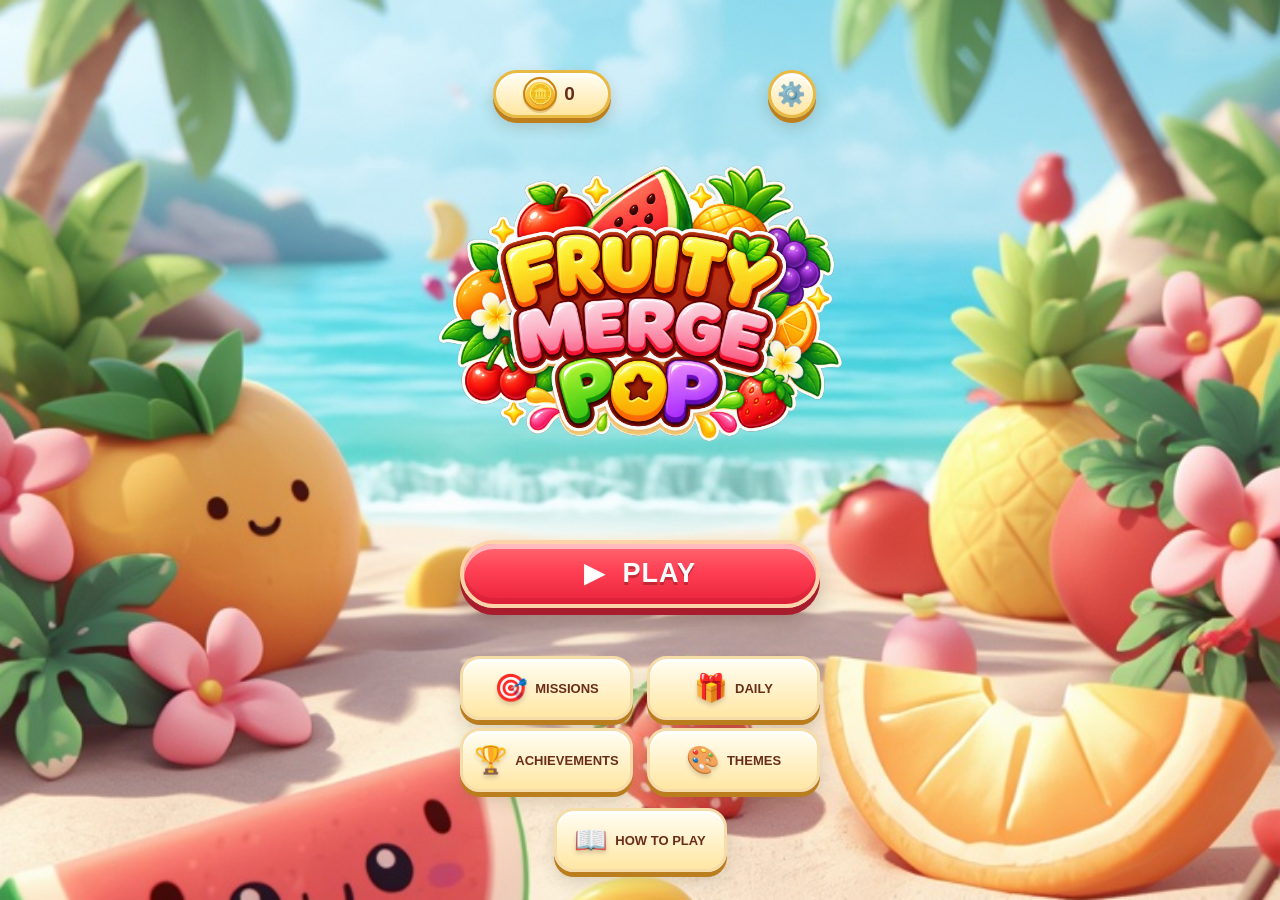
<file: index.html>
<!doctype html>
<html lang="en">

<head>
  <meta charset="UTF-8">

  <meta
    name="viewport"
    content="width=device-width, initial-scale=1, viewport-fit=cover"
  >

  <title>FRUITY MERGE POP</title>

  <!-- Main CSS -->
  <link rel="stylesheet" href="style.css">

  <link
    href="https://fonts.googleapis.com/css2?family=Comfortaa:wght@400;500;600;700&display=swap"
    rel="stylesheet"
>
</head>


<body>

  <div id="app">


    <!-- ======================================================
         BACKGROUND MUSIC
    ======================================================= -->

    <audio
      id="backgroundMusic"
      src="./assets/sounds/background.mp3"
      loop
      preload="auto"
    ></audio>


    <!-- ======================================================
         HOME SCREEN
    ======================================================= -->

    <section
      id="homeScreen"
      class="screen home-screen"
    >

      <!-- Top Bar -->
      <div class="home-topbar">

        <!-- Coins -->
        <div class="coin-display">

          <span class="coin-icon">🪙</span>

          <span id="homeCoins">0</span>

        </div>


        <!-- Settings -->
        <button
          id="settingsButton"
          class="settings-btn"
          aria-label="Settings"
        >
          ⚙️
        </button>

      </div>


      <!-- ==================================================
           GAME LOGO
      =================================================== -->

      <div class="home-brand">
    <img src="assets/images/fruity-merge-pop-logo.png"
         alt="Fruity Merge Pop"
         class="game-logo">
</div>

      <!-- ==================================================
           MAIN PLAY BUTTON
      =================================================== -->

      <button
        id="playButton"
        class="primary play-button"
      >

        <span class="play-icon">▶</span>

        PLAY

      </button>


  <!-- ==================================================
       SECONDARY BUTTONS
  =================================================== -->


  <div class="row-buttons">


    <button
      id="missionsButton"
      class="home-option"
    >

      <span>🎯</span>

      <strong>
        Missions
      </strong>

    </button>


    <button
      id="dailyButton"
      class="home-option"
    >

      <span>🎁</span>

      <strong>
        Daily
      </strong>

    </button>


  </div>

  <!-- ==================================================
     NEW MENU OPTIONS
=================================================== -->


<div class="row-buttons new-menu-row">

  <button
    id="achievementsButton"
    class="home-option"
  >

    <span>🏆</span>

    <strong>
      Achievements
    </strong>

  </button>

  <button
    id="themesButton"
    class="home-option"
  >

    <span>🎨</span>

    <strong>
      Themes
    </strong>

  </button>

  </div>

  <div class="row-buttons new-menu-row">

  <button
    id="howToPlayButton"
    class="home-option"
  >

    <span>📖</span>

    <strong>
      How to Play
    </strong>

  </button>


</div>

      <!-- ==================================================
           HIDDEN COMPATIBILITY DATA
      =================================================== -->

      <div
        class="hidden-home-data"
        aria-hidden="true"
      >

        <span id="homeHighScore">0</span>

        <span id="homeLevel">1</span>

      </div>

    </section>


    <!-- ======================================================
         GAME SCREEN
    ======================================================= -->

    <section
      id="gameScreen"
      class="screen hidden"
    >

      <!-- GAME HEADER -->

      <div class="game-header">


        <!-- Home -->
        <button
          id="homeButton"
          class="icon-btn"
          aria-label="Home"
        >
          🏠
        </button>


        <!-- Score -->
        <div class="game-stat">

          <small>
            Score
          </small>

          <b id="score">
            0
          </b>

        </div>


        <!-- Best -->
        <div class="game-stat">

          <small>
            Best
          </small>

          <b id="gameHighScore">
            0
          </b>

        </div>


        <!-- Coins -->
        <div class="game-stat">

          <small>
            Coins
          </small>

          <b>

            🪙

            <span id="coins">
              0
            </span>

          </b>

        </div>


        <!-- Pause -->
        <button
          id="pauseButton"
          class="icon-btn"
          aria-label="Pause"
        >
          ⏸
        </button>

      </div>


      <!-- NEXT FRUIT -->

      <div class="next">

        NEXT

        <span id="nextFruit">
          🍒
        </span>

      </div>


      <!-- GAME CANVAS -->

      <canvas
        id="gameCanvas"
        width="400"
        height="650"
      ></canvas>

    </section>


    <!-- ======================================================
         MISSIONS SCREEN
    ======================================================= -->

    <section
      id="missionsScreen"
      class="screen hidden"
    >

      <div class="subscreen-header">

        <button
          id="missionsBack"
          class="back-button"
        >
          ←
        </button>

        <h2>
          🎯 Missions
        </h2>

      </div>


      <div id="missionList"></div>

    </section>


    <!-- ======================================================
         DAILY SCREEN
    ======================================================= -->

    <section
      id="dailyScreen"
      class="screen hidden"
    >

      <div class="subscreen-header">

        <button
          id="dailyBack"
          class="back-button"
        >
          ←
        </button>

        <h2>
          🎁 Daily Reward
        </h2>

      </div>


      <div class="daily-card">

        <div id="dailyStreak"></div>

        <div id="dailyReward"></div>

        <button
          id="claimDaily"
          class="primary"
        >
          CLAIM
        </button>

      </div>

    </section>

    <!-- ======================================================
         ACHIEVEMENTS SCREEN
    ======================================================= -->

    <section
      id="achievementsScreen"
      class="screen hidden"
    >

      <div class="subscreen-header">

        <button
          id="achievementsBack"
          class="back-button"
        >
          ←
        </button>

        <h2>
          🏆 Achievements
        </h2>

      </div>

      <div id="achievementList"></div>

    </section>


    <!-- ======================================================
         THEMES SCREEN
    ======================================================= -->

    <section
      id="themesScreen"
      class="screen hidden"
    >

      <div class="subscreen-header">

        <button
          id="themesBack"
          class="back-button"
        >
          ←
        </button>

        <h2>
          🎨 Themes
        </h2>

      </div>

      <div id="themeList"></div>

    </section>


   <!-- ======================================================
     HOW TO PLAY SCREEN
     ====================================================== -->

<section id="howToPlayScreen" class="screen hidden">

    <div class="subscreen-header">
        <button id="howToPlayBack" class="back-button">←</button>

        <h2>HOW TO PLAY</h2>
    </div>


    <div class="how-to-play-content">

        <!-- ==================================================
             1. DROP A FRUIT
             ================================================== -->

        <div class="how-card">

            <div class="how-icon">
                🍓
            </div>

            <div>

                <strong>
                    1. DROP A FRUIT
                </strong>

                <p>
                    Tap or drag to choose where you want to drop your fruit.
                </p>

            </div>

        </div>


        <!-- ==================================================
             2. MERGE FRUITS
             ================================================== -->

        <div class="how-card">

            <div class="how-icon">
                🍊
            </div>

            <div>

                <strong>
                    2. MERGE FRUITS
                </strong>

                <p>
                    Match two identical fruits to merge them into a bigger fruit!
                </p>

            </div>

        </div>


        <!-- ==================================================
             3. KEEP MERGING
             ================================================== -->

        <div class="how-card">

            <div class="how-icon">
                🍉
            </div>

            <div>

                <strong>
                    3. KEEP MERGING
                </strong>

                <p>
                    Create bigger and bigger fruits to earn more points and coins.
                </p>

            </div>

        </div>


        <!-- ==================================================
             4. DON'T OVERFLOW
             ================================================== -->

        <div class="how-card">

            <div class="how-icon">
                ⚠️
            </div>

            <div>

                <strong>
                    4. DON'T OVERFLOW
                </strong>

                <p>
                    Be careful! Don't let the fruits pile up beyond the danger line.
                </p>

            </div>

        </div>


        <!-- ==================================================
             5. EARN COINS
             ================================================== -->

        <div class="how-card">

            <div class="how-icon">
                🪙
            </div>

            <div>

                <strong>
                    5. EARN COINS
                </strong>

                <p>
                    Use your coins to unlock cute fruit styles in the Shop.
                </p>

            </div>

        </div>


        <!-- ==================================================
             TIP
             ================================================== -->

        <div class="how-tip-box">

            <span>
                💡
            </span>

            <p>

                <strong>
                    TIP!
                </strong>

                <br>

                Plan your drops carefully and create chain merges for a higher score!

            </p>

        </div>


        <!-- ==================================================
             🍒 FRUIT MERGE SEQUENCE
             ================================================== -->

        <div class="fruit-sequence">

            <div class="fruit-sequence-title">
                🍒 FRUIT MERGE SEQUENCE
            </div>


            <div class="fruit-sequence-list">

                <span>🍒 Cherry</span>
                <span>→</span>

                <span>🍓 Strawberry</span>
                <span>→</span>

                <span>🍊 Orange</span>
                <span>→</span>

                <span>🍎 Apple</span>
                <span>→</span>

                <span>🍐 Pear</span>
                <span>→</span>

                <span>🍑 Peach</span>
                <span>→</span>

                <span>🍉 Watermelon</span>
                <span>→</span>

                <span>🍈 Melon</span>
                <span>→</span>

                <span>🍍 Pineapple</span>
                <span>→</span>

                <span>🥭 Mango</span>
                <span>→</span>

                <span>🥝 Kiwi</span>
                <span>→</span>

                <span>🍇 Grapes</span>
                <span>→</span>

                <span>🍌 Banana</span>
                <span>→</span>

                <span>🥥 Coconut</span>
                <span>→</span>

                <span>🍋 Lemon</span>
                <span>→</span>

                <span>🫐 Blueberry</span>
                <span>→</span>

                <span>🥑 Avocado</span>
                <span>→</span>

                <span>Papaya</span>
                <span>→</span>

                <span>✨ Golden Fruit</span>

            </div>

        </div>


    </div>

</section>

    <!-- ======================================================
         SETTINGS SCREEN
    ======================================================= -->

    <section
      id="settingsScreen"
      class="screen hidden"
    >

      <div class="subscreen-header">

        <button
          id="settingsBack"
          class="back-button"
        >
          ←
        </button>

        <h2>
          ⚙️ Settings
        </h2>

      </div>


      <div class="settings-card">


        <!-- Sound -->

        <div class="setting-row">

          <div>

            <strong>
              Sound
            </strong>

            <small>
              Game sounds
            </small>

          </div>


          <button
            id="settingsSoundButton"
            class="setting-toggle"
          >
            🔊
          </button>

        </div>


        <!-- Music -->

        <div class="setting-row">

          <div>

            <strong>
              Music
            </strong>

            <small>
              Background music
            </small>

          </div>


          <button
            id="settingsMusicButton"
            class="setting-toggle"
          >
            🎵
          </button>

        </div>

      </div>

    </section>


    <!-- ======================================================
         RESULTS / GAME OVER SCREEN
    ======================================================= -->

    <section
      id="resultsScreen"
      class="screen hidden"
    >


      <div class="result-icon">
        🏆
      </div>


      <h2>
        Game Over
      </h2>


      <p class="big-score">

        <span id="finalScore">
          0
        </span>

        points

      </p>


      <p
        id="newBest"
        class="new-best hidden"
      >
        NEW BEST!
      </p>


      <p>

        🪙

        <span id="earnedCoins">
          0
        </span>

        coins earned

      </p>


      <!-- Home -->

      <button
        id="resultHome"
        class="primary"
      >
        🏠 Home
      </button>


      <!-- Play Again -->

      <button
        id="resultAgain"
      >
        ▶ Play Again
      </button>


    </section>


  </div>


  <!-- ======================================================
       MAIN JAVASCRIPT
  ======================================================= -->

  <script
    type="module"
    src="js/main.js"
  ></script>
</body>

</html>
</file>
<file: style.css>
/* =========================================================
🍉 FRUIT MERGE POP
RESPONSIVE TROPICAL 3D GAME UI
========================================================= */

*,
*::before,
*::after {
    box-sizing: border-box;
}

:root {
    --cream: #fff8df;
    --cream-light: #fffdf0;
    --cream-dark: #f7d99a;

    --gold: #ffc72c;
    --gold-light: #ffe66b;
    --gold-dark: #d58b19;

    --brown: #6a2d18;
    --brown-dark: #4a2114;

    --red: #ff4053;
    --red-light: #ff6872;
    --red-dark: #c91f35;

    --green: #78b82e;
    --green-dark: #4f8524;
    --green-light: #a9d84c;

    --sky: #18c5dc;
    --sky-light: #8ee6dc;

    --shadow: rgba(75, 43, 19, 0.30);
}


/* =========================================================
RESET
========================================================= */

html,
body {
    margin: 0;
    padding: 0;

    width: 100%;
    height: 100%;

    overflow: hidden !important;
}


/* =========================================================
BODY
========================================================= */

body {
    min-height: 100vh;
    height: 100vh;

    display: flex;
    align-items: center;
    justify-content: center;

    font-family:
        "Trebuchet MS",
        "Arial Rounded MT Bold",
        Arial,
        sans-serif;

    color: var(--brown-dark);

    background: #74cfd0;

    overflow: hidden !important;
}


/* =========================================================
APP
========================================================= */

#app {
    position: relative;
    z-index: 2;

    /*
        Original portrait ratio.

        The game stays 9:16 but automatically
        becomes smaller when the screen is shorter.
    */
    width: min(
        100vw,
        480px,
        calc(100vh * 0.5625)
    );

    height: min(
        100vh,
        calc(100vw * 1.7777778)
    );

    aspect-ratio: 9 / 16;

    max-width: 100vw;
    max-height: 100vh;

    overflow: hidden;

    padding: 0;

    display: flex;

    flex-shrink: 0;
}


/* =========================================================
SCREEN
========================================================= */

.screen {
    width: 100%;
    height: 100%;

    min-width: 0;
    min-height: 0;

    position: relative;

    text-align: center;

    overflow: hidden !important;
}


.hidden {
    display: none !important;
}


/* =========================================================
SHARED GAME FRAME
========================================================= */

.home-screen,
#gameScreen,
#missionsScreen,
#dailyScreen,
#settingsScreen,
#resultsScreen {
    position: relative;

    width: 100%;
    height: 100%;

    min-width: 0;
    min-height: 0;

    overflow: hidden !important;

    border-radius: 0;

    box-shadow: none;

    border: none;
}


/* =========================================================
🏝️ HOME SCREEN
========================================================= */

.home-screen {
    height: 100%;

    padding: 55px 18px 20px;

    display: flex;
    flex-direction: column;
    align-items: center;

    isolation: isolate;

    background-image:
        url("assets/images/tropical-home-bg.jpg");

    background-size: cover;
    background-position: center center;
    background-repeat: no-repeat;
}


/* =========================================================
NO GLASS OVERLAY
========================================================= */

.home-screen::after {
    display: none !important;
}


/* =========================================================
HOME CONTENT
========================================================= */

.home-screen > * {
    position: relative;
    z-index: 3;
}


/* =========================================================
HOME TOP BAR
========================================================= */

.home-topbar {
    position: absolute;

    top: 15px;
    left: 14px;
    right: 14px;

    display: flex;

    justify-content: space-between;

    align-items: center;

    z-index: 10;
}


/* =========================================================
COIN DISPLAY
========================================================= */

.coin-display {
    min-width: 118px;
    height: 48px;

    padding: 4px 12px 4px 7px;

    display: flex;

    align-items: center;
    justify-content: center;

    gap: 7px;

    border-radius: 30px;

    border: 3px solid #e8b943;

    background:
        linear-gradient(
            180deg,
            #fffef5 0%,
            #ffe6a0 100%
        );

    color: var(--brown);

    font-size: 19px;

    font-weight: 900;

    box-shadow:
        0 5px 0 #bd7f1c,
        0 8px 16px rgba(70,47,19,.20),
        inset 0 3px 0 #fff;
}


.coin-icon {
    width: 34px;
    height: 34px;

    display: grid;

    place-items: center;

    border-radius: 50%;

    background:
        radial-gradient(
            circle at 35% 30%,
            #fff3a3 0 8%,
            transparent 9%
        ),
        linear-gradient(
            145deg,
            #ffd95a,
            #efa41a
        );

    border: 2px solid #c88413;

    font-size: 20px;

    box-shadow:
        inset 0 3px 0 rgba(255,255,255,.75),
        0 2px 0 rgba(151,92,12,.25);
}


/* =========================================================
SETTINGS BUTTON
========================================================= */

.settings-btn {
    width: 48px;
    height: 48px;

    display: grid;

    place-items: center;

    padding: 0;

    border-radius: 50%;

    border: 3px solid #e8b943;

    background:
        linear-gradient(
            180deg,
            #fffef5,
            #ffe5a1
        );

    color: var(--brown);

    font-size: 23px;

    box-shadow:
        0 5px 0 #bd7f1c,
        0 8px 16px rgba(70,47,19,.20),
        inset 0 3px 0 #fff;
}


/* =========================================================
HOME BRAND
========================================================= */

.home-brand {
    width: 100%;

    margin: 62px 0 0;

    text-align: center;
}


/* =========================================================
FRUIT LOGO HOLDER
========================================================= */

.fruit-logo {
    width: 240px;
    height: 125px;

    margin: 0 auto -12px;

    display: flex;

    justify-content: center;
    align-items: center;

    position: relative;

    background: transparent;

    box-shadow: none;

    font-size: 0;
}


/* =========================================================
   🍓 3D GAME LOGO
========================================================= */

.home-brand h1,
h1 {
    margin: 0 auto;

    width: fit-content;
    max-width: 100%;

    font-size: 0;

    line-height: .82;

    font-weight: 900;

    letter-spacing: -4px;

    text-transform: uppercase;

    /* Adds a subtle overall depth */
    transform: perspective(500px) rotateX(2deg);
}


/* =========================================================
   🍍 FRUITY
========================================================= */

.home-brand h1::before {
    content: "FRUITY";

    display: block;

    font-size: clamp(48px, 11vw, 68px);

    color: #ffd52f;

    -webkit-text-stroke: 4px #6f2b12;

    /* Strong layered 3D depth */
    text-shadow:
        0 2px 0 #ffef75,
        0 5px 0 #f5a51c,
        0 8px 0 #d87513,
        0 11px 0 #8b3513,
        0 14px 0 #64220f,
        0 17px 16px rgba(62,31,13,.42);
}


/* =========================================================
   🍓 MERGE POP
========================================================= */

.home-brand h1::after {
    content: "MERGE POP";

    display: block;

    margin-top: 9px;

    font-size: clamp(42px, 10vw, 60px);

    color: #ff888b;

    -webkit-text-stroke: 4px #6d1d17;

    /* Strong layered 3D depth */
    text-shadow:
        0 2px 0 #ffb7b8,
        0 5px 0 #f45d63,
        0 8px 0 #d63b38,
        0 11px 0 #8e251d,
        0 14px 0 #641914,
        0 17px 16px rgba(62,31,13,.42);
}


/* =========================================================
   ✨ SUBTITLE
========================================================= */

.subtitle {
    margin: 10px 0 0;

    color: #4f2210;

    font-size: 14px;

    font-weight: 900;

    letter-spacing: 1px;

    text-shadow:
        0 2px 0 rgba(255,255,255,.85);
}

/* =========================================================
PLAY BUTTON
========================================================= */

.play-button {
    position: relative;

    width: 88%;

    max-width: 360px;

    min-height: 68px;

    margin: 88px auto 0;

    border-radius: 40px;

    border: 4px solid #ffd3aa;

    background:
        linear-gradient(
            180deg,
            #ff6972 0%,
            #ff4054 45%,
            #e8223b 100%
        );

    color: white;

    font-size: 27px;

    font-weight: 900;

    letter-spacing: 1px;

    box-shadow:
        0 7px 0 #a81d2d,
        0 13px 25px rgba(78,36,20,.30),
        inset 0 5px 0 rgba(255,255,255,.55),
        inset 0 -6px 0 rgba(158,17,32,.20);

    text-shadow:
        0 3px 0 rgba(132,22,28,.45);
}


.play-button:hover {
    transform: translateY(-2px);

    filter: brightness(1.04);
}


.play-button:active {
    transform: translateY(5px);

    box-shadow:
        0 2px 0 #a81d2d,
        0 6px 12px rgba(78,36,20,.25),
        inset 0 3px 0 rgba(255,255,255,.35);
}


.play-icon {
    margin-right: 9px;

    font-size: 26px;

    text-shadow: none;
}


/* =========================================================
HOME OPTIONS
========================================================= */

.row-buttons {
    width: 88%;
    max-width: 360px;

    display: grid;

    grid-template-columns: 1fr 1fr;

    gap: 14px;

    margin-top: auto;
}


.home-option {
    min-height: 64px;

    padding: 7px 9px;

    display: flex;

    align-items: center;

    justify-content: center;

    gap: 7px;

    border-radius: 20px;

    border: 3px solid #f5dca8;

    background:
        linear-gradient(
            180deg,
            #fffef4 0%,
            #ffe6a3 100%
        );

    color: var(--brown);

    font-size: 13px;

    font-weight: 900;

    text-transform: uppercase;

    box-shadow:
        0 5px 0 #bb7e1e,
        0 10px 17px rgba(72,48,21,.18),
        inset 0 3px 0 #fff;
}

/* =========================================================
   CENTER LAST HOME BUTTON
========================================================= */

.row-buttons .home-option:last-child:nth-child(odd) {
    grid-column: 1 / -1;
    justify-self: center;
    width: calc(50% - 7px);
}

.home-option:hover {
    transform: translateY(-2px);
}


.home-option:active {
    transform: translateY(4px);

    box-shadow:
        0 2px 0 #bb7e1e,
        inset 0 2px 0 #fff;
}


.home-option span {
    font-size: 27px;

    filter:
        drop-shadow(0 3px 2px rgba(67,39,17,.20));
}


/* =========================================================
GENERAL BUTTONS
========================================================= */

button {
    border: 0;

    cursor: pointer;

    font-family: inherit;

    font-weight: 800;

    transition:
        transform .15s ease,
        filter .15s ease,
        box-shadow .15s ease;
}


button:disabled {
    cursor: default;

    opacity: .62;
}


.primary {
    color: white;
}


/* =========================================================
🎮 GAME SCREEN — THEME WORLD
========================================================= */

#gameScreen {
    width: 100%;
    height: 100%;

    min-width: 0;
    min-height: 0;

    padding:
        clamp(3px, 1vh, 8px)
        clamp(3px, 1vw, 7px)
        clamp(5px, 1vh, 10px);

    display: flex;

    flex-direction: column;

    overflow: hidden !important;

    /* THEME BACKGROUND */
    background-image:
        var(--current-game-background);

    background-size: cover;
    background-position: center center;
    background-repeat: no-repeat;

    border-radius: 0;

    box-shadow: none;

    box-sizing: border-box;

    transition:
        background-image .4s ease;
}

/* =========================================================
GAME HEADER
========================================================= */

.game-header {
    width: 100%;

    flex: 0 0 auto;

    display: grid;

    grid-template-columns:
        clamp(34px, 8vw, 45px)
        minmax(0, 1fr)
        minmax(0, 1fr)
        minmax(0, 1.2fr)
        clamp(34px, 8vw, 45px);

    gap: clamp(2px, .8vw, 5px);

    align-items: center;

    padding:
        clamp(2px, .6vh, 5px)
        clamp(2px, .8vw, 5px)
        clamp(4px, 1vh, 8px);

    box-sizing: border-box;
}


/* =========================================================
GAME STAT
========================================================= */

.game-stat {
    min-width: 0;

    min-height: 0;

    height: clamp(42px, 6.5vh, 53px);

    padding: clamp(3px, .8vh, 6px);

    display: flex;

    flex-direction: column;

    justify-content: center;

    align-items: center;

    overflow: hidden;

    border-radius: clamp(12px, 3vw, 17px);

    border: 3px solid #f3d69d;

    background:
        linear-gradient(
            180deg,
            #fffef4 0%,
            #ffe7a6 100%
        );

    box-shadow:
        0 5px 0 #b97b1c,
        0 8px 15px rgba(67,47,21,.16),
        inset 0 3px 0 #fff;

    font-size: clamp(9px, 2.2vw, 12px);
}


.game-header small {
    color: #744129;

    font-size: clamp(7px, 1.8vw, 10px);

    font-weight: 900;

    line-height: 1;
}


.game-header b {
    color: #df3744;

    font-size: clamp(11px, 3vw, 16px);

    font-weight: 900;

    line-height: 1.1;
}


/* =========================================================
GAME ICON BUTTONS
========================================================= */

.icon-btn {
    width: clamp(34px, 8vw, 44px);

    height: clamp(34px, 8vw, 44px);

    padding: 0;

    display: grid;

    place-items: center;

    align-self: center;

    border-radius: 50%;

    border: 3px solid #f4dba5;

    background:
        linear-gradient(
            180deg,
            #fffef4,
            #ffe5a2
        );

    color: var(--brown);

    font-size: clamp(15px, 4vw, 20px);

    box-shadow:
        0 5px 0 #b97b1c,
        0 8px 15px rgba(72,48,21,.17),
        inset 0 3px 0 #fff;
}


.game-header .icon-btn:first-child {
    color: #ed3f50;
}


#pauseButton {
    background:
        linear-gradient(
            180deg,
            #ff6d74,
            #e62c41
        );

    border-color: #ffc5aa;

    color: white;

    box-shadow:
        0 5px 0 #a82231,
        0 8px 15px rgba(72,48,21,.17),
        inset 0 3px 0 rgba(255,255,255,.45);
}


/* =========================================================
NEXT FRUIT
========================================================= */

.next {
    flex: 0 0 auto;

    width: clamp(125px, 40vw, 180px);

    min-height: 0;

    height: clamp(39px, 6vh, 50px);

    margin:
        1px
        auto
        clamp(4px, 1vh, 8px);

    padding: 3px 8px;

    display: flex;

    align-items: center;

    justify-content: center;

    gap: clamp(5px, 2vw, 10px);

    box-sizing: border-box;

    border-radius: clamp(15px, 4vw, 20px);

    border: 3px solid #efd29a;

    background:
        linear-gradient(
            180deg,
            #fffef5,
            #ffe7a6
        );

    color: var(--brown);

    font-size: 0;

    font-weight: 900;

    box-shadow:
        0 5px 0 #b77a1c,
        0 9px 17px rgba(72,48,21,.16),
        inset 0 3px 0 #fff;
}


.next::before {
    content: "NEXT";

    font-size: clamp(10px, 3vw, 15px);
}


.next span {
    font-size: clamp(20px, 6vw, 29px);

    margin-left: 2px;

    line-height: 1;
}


/* =========================================================
   GAME CANVAS
========================================================= */

#gameScreen canvas {
    display: block;

    width: 92%;
    margin: 0 auto;

    background: #FFF7E9;
}

/* =========================================================
   GAME ACTIONS
========================================================= */

.game-actions {
    flex: 0 0 auto;

    width: 94%;

    max-width: 100%;

    display: grid;

    grid-template-columns:
        repeat(3, minmax(0, 1fr));

    gap: clamp(4px, 1.5vw, 8px);

    margin:
        clamp(5px, 1vh, 10px)
        auto
        0;

    box-sizing: border-box;
}

.game-actions button {
    min-width: 0;

    min-height: 0;

    height: clamp(43px, 7vh, 58px);

    padding: 4px;

    position: relative;

    overflow: hidden;

    border-radius: clamp(14px, 4vw, 20px);

    border: 3px solid #efd39c;

    background:
        linear-gradient(
            180deg,
            #fffef4,
            #ffe5a4
        );

    color: var(--brown);

    font-size: clamp(9px, 2.5vw, 13px);

    white-space: nowrap;

    box-shadow:
        0 5px 0 #b77b1d,
        0 9px 15px rgba(72,48,21,.15),
        inset 0 3px 0 #fff;
}

.game-actions button:hover {
    transform: translateY(-2px);
}

.game-actions button:active {
    transform: translateY(4px);

    box-shadow:
        0 2px 0 #b77b1d,
        inset 0 2px 0 #fff;
}


/* =========================================================
   SUBSCREENS
========================================================= */

#missionsScreen,
#dailyScreen,
#settingsScreen,
#resultsScreen {
    min-height: 0;

    height: 100%;

    padding: 20px 15px;

    background:
        linear-gradient(
            180deg,
            #49c7c5 0%,
            #91dcc0 40%,
            #d4e5a4 68%,
            #76a447 100%
        );

    border-radius: 0;

    box-shadow: none;
}


/* =========================================================
   SUBSCREEN DECORATION
========================================================= */

#missionsScreen::before,
#dailyScreen::before,
#settingsScreen::before,
#resultsScreen::before {
    content: "🌿";

    position: absolute;

    top: -25px;

    right: -20px;

    font-size: 115px;

    opacity: .60;

    pointer-events: none;

    filter:
        drop-shadow(
            0 7px 5px
            rgba(36,73,25,.20)
        );
}


/* =========================================================
   SUBSCREEN HEADER
========================================================= */

.subscreen-header {
    min-height: 55px;

    position: relative;

    display: flex;

    justify-content: center;

    align-items: center;

    margin-bottom: 15px;
}

.subscreen-header h2,
h2 {
    margin: 0;

    color: #ffd33a;

    font-size: 28px;

    font-weight: 900;

    text-transform: uppercase;

    -webkit-text-stroke: 3px #703019;

    text-shadow:
        0 4px 0 #e28a19,
        0 6px 0 #703019,
        0 9px 13px rgba(74,38,18,.28);
}

/* =========================================================
BACK BUTTON
========================================================= */

.back-button {
    position: absolute;

    left: 0;

    width: 45px;
    height: 45px;

    padding: 0;

    border-radius: 50%;

    border: 3px solid #efd29a;

    background:
        linear-gradient(
            180deg,
            #fffef4,
            #ffe5a4
        );

    color: var(--brown);

    font-size: 21px;

    box-shadow:
        0 5px 0 #b77a1c,
        0 8px 15px rgba(72,48,21,.15),
        inset 0 3px 0 #fff;
}


/* =========================================================
MISSIONS
========================================================= */

#missionList {
    display: flex;

    flex-direction: column;

    gap: 10px;
}


.mission {
    position: relative;

    padding: 13px;

    border-radius: 20px;

    border: 3px solid #efd29a;

    background:
        linear-gradient(
            180deg,
            #fffef4,
            #ffe7a7
        );

    text-align: left;

    box-shadow:
        0 5px 0 #b77b1c,
        0 9px 16px rgba(72,48,21,.13),
        inset 0 3px 0 #fff;
}


.mission-top {
    display: flex;

    justify-content: space-between;

    align-items: center;

    gap: 10px;

    color: var(--brown);

    font-weight: 900;
}


.bar {
    height: 11px;

    margin: 9px 0 6px;

    overflow: hidden;

    background: #ead49e;

    border: 2px solid #d1b46d;

    border-radius: 20px;
}


.bar > i {
    display: block;

    height: 100%;

    background:
        linear-gradient(
            90deg,
            #ff5868,
            #ffb62d,
            #83bd35
        );

    border-radius: inherit;

    box-shadow:
        inset 0 2px 0 rgba(255,255,255,.35);
}


.mission small {
    color: #7b5032;

    font-weight: 800;
}


.mission button {
    float: right;

    margin-top: -22px;

    padding: 6px 12px;

    border-radius: 13px;

    border: 2px solid #ffc0a0;

    background:
        linear-gradient(
            180deg,
            #ff6570,
            #e62c41
        );

    color: white;

    box-shadow:
        0 3px 0 #a82532;
}


/* =========================================================
DAILY
========================================================= */

.daily-card {
    position: relative;

    max-width: 360px;

    margin: 12px auto;

    padding: 24px 18px;

    border-radius: 26px;

    border: 4px solid #efd19a;

    background:
        linear-gradient(
            180deg,
            #fffef4,
            #ffe5a4
        );

    box-shadow:
        0 7px 0 #b77a1c,
        0 14px 24px rgba(72,48,21,.15),
        inset 0 3px 0 #fff;
}


.streak {
    color: #d63b43;

    font-size: 21px;

    font-weight: 900;
}


.reward {
    margin: 20px 0;

    font-size: 50px;

    font-weight: 900;

    color: #c9851d;

    filter:
        drop-shadow(0 4px 2px rgba(104,65,19,.16));
}


.daily-card .primary {
    min-width: 180px;

    min-height: 52px;

    padding: 11px 20px;

    border-radius: 28px;

    border: 3px solid #ffc0a0;

    background:
        linear-gradient(
            180deg,
            #ff6570,
            #e62b40
        );

    color: white;

    box-shadow:
        0 5px 0 #a82431,
        0 9px 16px rgba(72,48,21,.18),
        inset 0 3px 0 rgba(255,255,255,.45);

    font-size: 17px;
}


/* =========================================================
SETTINGS
========================================================= */

.settings-card {
    position: relative;

    padding: 6px 16px;

    border-radius: 24px;

    border: 4px solid #efd19a;

    background:
        linear-gradient(
            180deg,
            #fffef4,
            #ffe5a4
        );

    box-shadow:
        0 7px 0 #b77a1c,
        0 13px 22px rgba(72,48,21,.15),
        inset 0 3px 0 #fff;
}


.setting-row {
    min-height: 72px;

    display: flex;

    align-items: center;

    justify-content: space-between;

    border-bottom: 2px solid #efd5a3;
}


.setting-row:last-child {
    border-bottom: 0;
}


.setting-row div {
    display: flex;

    flex-direction: column;

    text-align: left;
}


.setting-row strong {
    color: var(--brown);

    font-size: 16px;
}


.setting-row small {
    margin-top: 3px;

    color: #986947;
}


.setting-toggle {
    width: 53px;

    height: 42px;

    padding: 0;

    border-radius: 23px;

    border: 3px solid #e5c17d;

    background:
        linear-gradient(
            180deg,
            #fffef1,
            #ffd879
        );

    box-shadow:
        0 4px 0 rgba(157,98,25,.22),
        inset 0 2px 0 #fff;

    font-size: 21px;
}


/* =========================================================
RESULTS
========================================================= */

#resultsScreen {
    display: flex;

    flex-direction: column;

    align-items: center;

    justify-content: center;
}


.result-icon {
    font-size: 70px;

    filter:
        drop-shadow(0 8px 7px rgba(70,40,18,.20));

    animation: pop .5s ease;
}


#resultsScreen h2 {
    margin-top: 8px;
}


.big-score {
    margin: 9px 0;

    font-size: 38px;

    font-weight: 900;

    color: #df3d43;

    text-shadow:
        0 3px 0 rgba(255,255,255,.65);
}


.new-best {
    color: #f38d1e;

    font-weight: 900;

    animation: pop .5s ease;
}


#resultsScreen > button {
    display: block;

    width: min(270px, 90%);

    min-height: 53px;

    margin: 8px auto;

    padding: 11px 17px;

    border-radius: 27px;

    border: 3px solid #efd29a;

    background:
        linear-gradient(
            180deg,
            #fffef3,
            #ffe7ab
        );

    color: var(--brown);

    box-shadow:
        0 5px 0 #b77b1c,
        0 8px 15px rgba(72,48,21,.14),
        inset 0 3px 0 #fff;
}


#resultsScreen > .primary {
    background:
        linear-gradient(
            180deg,
            #ff6570,
            #e62b40
        );

    border-color: #ffc0a0;

    color: white;

    box-shadow:
        0 5px 0 #a82431,
        0 9px 16px rgba(72,48,21,.18),
        inset 0 3px 0 rgba(255,255,255,.45);
}


/* =========================================================
ANIMATION
========================================================= */

@keyframes pop {
    0% {
        transform: scale(.7);
        opacity: 0;
    }

    70% {
        transform: scale(1.08);
    }

    100% {
        transform: scale(1);
        opacity: 1;
    }
}


/* =========================================================
🖥️ DESKTOP / LARGE SCREEN
========================================================= */

@media (min-width: 600px) {

    body {
        background: #74cfd0;
    }

    #app {
        width: min(
            480px,
            calc(100vh * 0.5625)
        );

        height: min(
            100vh,
            calc(100vw * 1.7777778)
        );

        aspect-ratio: 9 / 16;

        max-width: 100vw;
        max-height: 100vh;
    }

    .home-screen {
        padding-top: 55px;
    }

    .home-brand {
        margin-top: 62px;
    }

    .home-brand h1::before {
        font-size: 68px;
    }

    .home-brand h1::after {
        font-size: 60px;
    }

    .play-button {
        width: 88%;
        max-width: 360px;
    }

    .row-buttons {
        width: 88%;
        max-width: 360px;
    }

    .home-tip {
        width: 88%;
        max-width: 360px;
    }

    #gameScreen {
        width: 100%;
        height: 100%;
    }

    .game-header {
        grid-template-columns:
            45px
            minmax(0, 1fr)
            minmax(0, 1fr)
            minmax(0, 1.2fr)
            45px;
    }

    .game-stat {
        height: 53px;
    }

    .icon-btn {
        width: 44px;
        height: 44px;
    }

    .next {
        width: 180px;
        height: 50px;
    }

    .game-actions button {
        height: 58px;
    }
}


/* =========================================================
📱 MOBILE
========================================================= */

@media (max-width: 599px) {

    html,
    body {
        width: 100%;
        height: 100%;

        overflow: hidden !important;
    }

    body {
        align-items: center;
        justify-content: center;
    }

    #app {
        width: 100vw;
        height: 100vh;

        max-width: 100vw;
        max-height: 100vh;

        aspect-ratio: auto;

        overflow: hidden;
    }

    .screen {
        width: 100%;
        height: 100%;

        min-height: 0;

        overflow: hidden !important;
    }


    /* =====================================================
       HOME MOBILE
    ===================================================== */

    .home-screen {
        height: 100%;

        min-height: 0;

        padding:
            54px
            10px
            16px;

        background-size: cover;

        background-position: center center;

        background-repeat: no-repeat;
    }


    .home-topbar {
        top: 11px;

        left: 11px;

        right: 11px;
    }


    .coin-display {
        min-width: 98px;

        height: 42px;

        font-size: 16px;
    }


    .coin-icon {
        width: 29px;

        height: 29px;

        font-size: 17px;
    }


    .settings-btn {
        width: 43px;

        height: 43px;

        font-size: 20px;
    }


    .home-brand {
        margin-top: 48px;

        margin-bottom: 0;
    }


    .home-brand h1::before {
        font-size: 47px;

        -webkit-text-stroke-width: 3px;
    }


    .home-brand h1::after {
        font-size: 40px;

        -webkit-text-stroke-width: 3px;
    }


    .subtitle {
        font-size: 11px;

        letter-spacing: 1px;

        margin-top: 14px;
    }


    .play-button {
        width: 90%;

        min-height: 62px;

        margin-top: 65px;

        font-size: 23px;
    }


    .play-icon {
        font-size: 23px;
    }


    .row-buttons {
        width: 90%;

        gap: 8px;

        margin-top: auto;
    }


    .home-option {
        min-height: 60px;

        font-size: 11px;

        border-radius: 18px;
    }


    .home-option span {
        font-size: 24px;
    }


    .home-tip {
        width: 90%;

        min-height: 53px;

        margin-top: 12px;

        font-size: 10px;
    }


    /* =====================================================
       GAME MOBILE
    ===================================================== */

    #gameScreen {
        height: 100%;

        min-height: 0;

        padding:
            clamp(2px, .7vh, 5px)
            3px
            clamp(4px, .8vh, 7px);

        overflow: hidden !important;
    }


    .game-header {
        grid-template-columns:
            clamp(34px, 9vw, 39px)
            minmax(0, 1fr)
            minmax(0, 1fr)
            minmax(0, 1.15fr)
            clamp(34px, 9vw, 39px);

        gap: 3px;

        padding:
            2px
            3px
            clamp(3px, .7vh, 7px);
    }


    .game-stat {
        height: clamp(39px, 6vh, 48px);

        padding: 3px;

        border-radius: 14px;
    }


    .game-header small {
        font-size: 8px;
    }


    .game-header b {
        font-size: 13px;
    }


    .icon-btn {
        width: clamp(34px, 9vw, 38px);

        height: clamp(34px, 9vw, 38px);

        font-size: 16px;
    }


    .next {
        width: clamp(125px, 42vw, 150px);

        height: clamp(36px, 5.5vh, 45px);

        margin-bottom: clamp(3px, .8vh, 7px);
    }


    .next::before {
        font-size: 12px;
    }


    .next span {
        font-size: 24px;
    }


    #gameScreen canvas {
        width: 100%;

        height: auto;

        max-width: 100%;

        min-height: 0;

        flex: 1 1 auto;

        object-fit: contain;

        border-width: 4px;

        border-radius: 19px;
    }


    .game-actions {
        width: 94%;

        gap: 6px;

        margin-top: clamp(4px, .8vh, 8px);
    }


    .game-actions button {
        height: clamp(42px, 6.5vh, 50px);

        min-height: 0;

        border-radius: 17px;

        font-size: 11px;
    }


    /* =====================================================
       SUBSCREENS MOBILE
    ===================================================== */

    #missionsScreen,
    #dailyScreen,
    #settingsScreen,
    #resultsScreen {
        height: 100%;

        min-height: 0;

        padding:
            17px
            11px;

        border-radius: 0;

        box-shadow: none;
    }


    .subscreen-header h2,
    h2 {
        font-size: 24px;
    }
}


/* =========================================================
📱 SHORT DEVICES
========================================================= */

@media (max-height: 800px) {

    #gameScreen {
        padding-top: 2px;
        padding-bottom: 4px;
    }

    .game-header {
        padding-top: 2px;
        padding-bottom: 4px;
    }

    .game-stat {
        height: 42px;
    }

    .icon-btn {
        width: 36px;
        height: 36px;
    }

    .next {
        height: 38px;

        margin-bottom: 4px;
    }

    .next span {
        font-size: 21px;
    }

    .game-actions {
        margin-top: 5px;
    }

    .game-actions button {
        height: 45px;
    }
}


/* =========================================================
📱 VERY SHORT DEVICES
========================================================= */

@media (max-height: 700px) {

    #gameScreen {
        padding-top: 1px;
        padding-bottom: 3px;
    }

    .game-header {
        padding-top: 1px;
        padding-bottom: 2px;
    }

    .game-stat {
        height: 38px;
    }

    .icon-btn {
        width: 33px;
        height: 33px;

        font-size: 14px;
    }

    .next {
        height: 34px;

        margin-bottom: 3px;
    }

    .next::before {
        font-size: 9px;
    }

    .next span {
        font-size: 19px;
    }

    .game-actions {
        margin-top: 3px;

        gap: 4px;
    }

    .game-actions button {
        height: 40px;

        font-size: 9px;
    }
}


/* =========================================================
📱 VERY SMALL PHONES
========================================================= */

@media (max-width: 350px) {

    .home-brand h1::before {
        font-size: 40px;
    }

    .home-brand h1::after {
        font-size: 34px;
    }

    .subtitle {
        letter-spacing: .5px;
    }

    .play-button {
        width: 93%;

        min-height: 56px;

        font-size: 21px;

        margin-top: 40px;
    }

    .row-buttons {
        width: 93%;

        gap: 6px;
    }

    .home-option {
        font-size: 9px;
    }

    .home-option span {
        font-size: 21px;
    }

    .game-header {
        grid-template-columns:
            34px
            minmax(0, 1fr)
            minmax(0, 1fr)
            minmax(0, 1.1fr)
            34px;
    }

    .icon-btn {
        width: 34px;

        height: 34px;
    }

    .game-header b {
        font-size: 11px;
    }
}


/* =========================================================
📱 ULTRA SHORT / LANDSCAPE-LIKE VIEW
========================================================= */

@media (max-height: 600px) {

    #app {
        height: 100vh;

        width: calc(100vh * 0.5625);

        max-width: 100vw;
    }

    #gameScreen {
        padding:
            1px
            2px
            2px;
    }

    .game-header {
        gap: 2px;

        padding:
            1px
            2px
            2px;
    }

    .game-stat {
        height: 34px;

        border-width: 2px;
    }

    .game-header small {
        font-size: 7px;
    }

    .game-header b {
        font-size: 10px;
    }

    .icon-btn {
        width: 30px;
        height: 30px;

        border-width: 2px;

        font-size: 12px;
    }

    .next {
        height: 30px;

        border-width: 2px;

        margin-bottom: 2px;
    }

    .next::before {
        font-size: 8px;
    }

    .next span {
        font-size: 17px;
    }

    #gameScreen canvas {
        border-width: 3px;

        border-radius: 14px;
    }

    .game-actions {
        margin-top: 2px;

        gap: 3px;
    }

    .game-actions button {
        height: 35px;

        border-width: 2px;

        border-radius: 12px;

        font-size: 8px;
    }
}


/* =========================================================
HIDDEN HOME DATA
========================================================= */

.hidden-home-data {
    display: none !important;
}


/* =========================================================
🚫 FINAL SCROLLBAR SAFETY
========================================================= */

html,
body,
#app,
.screen,
.home-screen,
#gameScreen,
#missionsScreen,
#dailyScreen,
#settingsScreen,
#resultsScreen {
    overflow: hidden !important;

    max-width: 100%;
    max-height: 100%;
}


/* =========================================================
🚫 GAME WIDTH SAFETY
========================================================= */

#gameScreen,
#gameScreen *,
#gameScreen canvas {
    max-width: 100%;
}


/* =========================================================
🎮 GAME FLEX SAFETY
========================================================= */

#gameScreen .game-header,
#gameScreen .next,
#gameScreen canvas,
#gameScreen .game-actions {
    flex-shrink: 1;
}

/* ======================================================
   COMPACT HOME MENU
====================================================== */

.home-screen .new-menu-row {
    margin-top: 8px !important;
    margin-bottom: 8px !important;
}
/* =========================================================
✨ FRUITY MERGE POP — VISUAL POLISH OVERRIDES
========================================================= */
html,
body {
    background:
        linear-gradient(180deg, rgba(255,248,223,.10), rgba(54,102,71,.18)),
        url("assets/images/tropical-home-bg.jpg") center / cover no-repeat;
}

#app { width: min(100vw, 540px, calc(100vh * 0.5625)); }

.home-brand h1,
.home-brand h1::before,
.home-brand h1::after {
    letter-spacing: 1.6px !important;
    word-spacing: 3px;
}
.home-brand h1 {
    font-family: "Luckiest Guy", cursive;
}
.home-brand h1::before,
.home-brand h1::after {
    text-shadow: 0 3px 0 rgba(255,255,255,.22), 0 6px 0 currentColor, 0 10px 0 rgba(91,35,16,.70), 0 14px 18px rgba(62,31,13,.24);
}

#gameScreen {
    background:
        linear-gradient(180deg, rgba(255,248,223,.18), rgba(64,105,64,.28)),
        url("assets/images/tropical-home-bg.jpg") center / cover no-repeat;
}
.game-header { padding: 3px 5px 5px; gap: 4px; }
.game-stat { height: clamp(40px, 6vh, 50px); }
.next { height: clamp(36px, 5vh, 44px); margin-top: 0; margin-bottom: 4px; }
#gameScreen canvas { border-width: 3px; border-radius: 18px; box-shadow: 0 5px 0 #a46c20, 0 10px 20px rgba(55,69,34,.18), inset 0 3px 0 rgba(255,255,255,.85); }

@media (min-width: 600px) { #gameScreen { padding: 6px 8px 8px; } }
@media (max-width: 599px) {
    .home-brand h1::before,
    .home-brand h1::after { letter-spacing: .9px !important; word-spacing: 2px; }
    #gameScreen { padding: 3px 4px 5px; }
    .game-header { gap: 3px; padding: 2px 2px 4px; }
    .next { height: 37px; margin-bottom: 3px; }
}
@media (max-width: 360px) {
    .home-brand h1::before { font-size: 43px; }
    .home-brand h1::after { font-size: 37px; }
    .home-brand h1::before,
    .home-brand h1::after { letter-spacing: .55px !important; word-spacing: 1px; }
}

/* =========================================================
   SMALL PHONES
========================================================= */

@media (max-width: 350px) {

    #shopScreen {
        padding-left: 7px;
        padding-right: 7px;
    }

    #shopList {
        width: 96%;
    }

    .shop-item,
    .shop-card,
    .shop-product,
    .shop-entry {
        gap: 7px;

        padding: 7px;
    }

    .shop-item > span:first-child,
    .shop-card > span:first-child,
    .shop-product > span:first-child,
    .shop-entry > span:first-child {
        width: 45px;
        height: 45px;

        flex-basis: 45px;

        font-size: 26px;
    }

    .shop-item button,
    .shop-card button,
    .shop-product button,
    .shop-entry button {
        min-width: 56px;

        font-size: 8px;
    }
}

/* =========================================================
🍓 HOW TO PLAY
========================================================= */

#howToPlayScreen {
    display: flex;
    flex-direction: column;
    min-height: 0;
    overflow: hidden !important;
}

.how-to-play-content {
    width: 100%;
    max-width: 390px;

    margin: 0 auto;

    display: flex;
    flex-direction: column;

    gap: 9px;

    overflow-y: auto;
    overflow-x: hidden;

    padding: 0 2px 12px;

    scrollbar-width: none;
}

.how-to-play-content::-webkit-scrollbar {
    display: none;
}


/* =========================================================
HOW TO PLAY CARD
========================================================= */

.how-card {
    width: 100%;

    min-height: 70px;

    padding: 9px 11px;

    display: flex;
    align-items: center;

    gap: 11px;

    text-align: left;

    border-radius: 19px;

    border: 3px solid #efd29a;

    background:
        linear-gradient(
            180deg,
            #fffef4 0%,
            #ffe7a7 100%
        );

    box-shadow:
        0 5px 0 #b77b1c,
        0 8px 14px rgba(72,48,21,.13),
        inset 0 3px 0 #fff;
}


/* =========================================================
HOW ICON
========================================================= */

.how-icon {
    flex: 0 0 48px;

    width: 48px;
    height: 48px;

    display: grid;
    place-items: center;

    border-radius: 50%;

    background:
        linear-gradient(
            145deg,
            #fff8d9,
            #ffd86c
        );

    border: 3px solid #e5b84d;

    font-size: 27px;

    box-shadow:
        inset 0 3px 0 rgba(255,255,255,.85),
        0 3px 0 rgba(157,98,25,.25);
}


/* =========================================================
HOW TEXT
========================================================= */

.how-card strong {
    display: block;

    margin-bottom: 3px;

    color: #6a2d18;

    font-size: 13px;

    font-weight: 900;
}

.how-card p {
    margin: 0;

    color: #805638;

    font-size: 10px;

    line-height: 1.25;

    font-weight: 700;
}


/* =========================================================
TIP
========================================================= */

.how-tip-box {
    width: 100%;

    margin-top: 2px;

    padding: 10px 13px;

    display: flex;

    align-items: center;

    justify-content: center;

    gap: 9px;

    border-radius: 20px;

    background:
        linear-gradient(
            180deg,
            #a9d84c,
            #78b82e
        );

    color: #173b12;

    box-shadow:
        0 5px 0 #4f7b20,
        0 9px 15px rgba(58,77,25,.20),
        inset 0 3px 0 rgba(255,255,255,.40);

    font-size: 10px;

    font-weight: 800;

    text-align: left;
}

.how-tip-box span {
    flex: 0 0 auto;

    font-size: 28px;
}

.how-tip-box p {
    margin: 0;

    line-height: 1.3;
}


/* =========================================================
📱 MOBILE
========================================================= */

@media (max-width: 599px) {

    #howToPlayScreen {
        padding:
            14px
            10px;
    }

    #howToPlayScreen .subscreen-header {
        min-height: 51px;

        margin-bottom: 9px;
    }

    #howToPlayScreen .subscreen-header h2 {
        font-size: 22px;
    }

    #howToPlayScreen .back-button {
        width: 42px;
        height: 42px;

        font-size: 19px;
    }

    .how-to-play-content {
        gap: 8px;

        padding-bottom: 8px;
    }

    .how-card {
        min-height: 65px;

        padding: 8px 9px;

        gap: 9px;

        border-radius: 17px;
    }

    .how-icon {
        width: 43px;
        height: 43px;

        flex-basis: 43px;

        font-size: 24px;
    }

    .how-card strong {
        font-size: 11px;
    }

    .how-card p {
        font-size: 9px;
    }

    .how-tip-box {
        padding: 9px 10px;

        font-size: 9px;

        border-radius: 17px;
    }

    .how-tip-box span {
        font-size: 24px;
    }
}


/* =========================================================
📱 VERY SMALL PHONES
========================================================= */

@media (max-width: 350px) {

    .how-card {
        min-height: 60px;

        padding: 7px;
    }

    .how-icon {
        width: 39px;
        height: 39px;

        flex-basis: 39px;

        font-size: 21px;
    }

    .how-card strong {
        font-size: 10px;
    }

    .how-card p {
        font-size: 8px;
    }

    .how-tip-box {
        font-size: 8px;
    }
}

/* =========================================================
🍉 FRUITY MERGE POP — 3D GAME SCREEN FRAME
========================================================= */

#gameScreen {
    position: relative;

    border-radius: 28px;

    border: 5px solid #f6d58d;

    background:
        linear-gradient(
            180deg,
            #71d5cf 0%,
            #9bdfbd 42%,
            #d5e7a6 72%,
            #82ad55 100%
        );

    box-shadow:
        0 10px 0 #8b5b25,
        0 16px 30px rgba(45, 42, 20, .30),
        inset 0 4px 0 rgba(255,255,255,.75),
        inset 0 -5px 0 rgba(78,72,30,.15);

    overflow: hidden !important;
}

/* shiny upper edge */
#gameScreen::before {
    content: "";

    position: absolute;

    top: 0;
    left: 8%;
    right: 8%;

    height: 7px;

    border-radius: 0 0 20px 20px;

    background: rgba(255,255,255,.45);

    pointer-events: none;

    z-index: 50;
}

/* subtle inner frame */
#gameScreen::after {
    content: "";

    position: absolute;

    inset: 7px;

    border-radius: 22px;

    border: 2px solid rgba(255,255,255,.20);

    pointer-events: none;

    z-index: 49;
}

#gameScreen canvas {
    border-radius: 22px;

    border: 5px solid #e8bd65;

    background:
        linear-gradient(
            180deg,
            #fffdf0,
            #fff1c7
        );

    box-shadow:
        0 7px 0 #9b671f,
        0 12px 20px rgba(63,48,22,.25),
        inset 0 4px 0 rgba(255,255,255,.9),
        inset 0 -4px 0 rgba(181,130,42,.12);
}

/* =========================================================
🌴 FULL TROPICAL HOME BACKGROUND — NO OUTER PANEL
========================================================= */

body {
    background:
        url("assets/images/tropical-home-bg.jpg")
        center center / cover no-repeat !important;
}

#app {
    background: transparent !important;
    border: none !important;
    box-shadow: none !important;
}

.home-screen {
    background:
        url("assets/images/tropical-home-bg.jpg")
        center center / cover no-repeat !important;

    border: none !important;
    border-radius: 0 !important;
    box-shadow: none !important;
}

.home-screen::before,
.home-screen::after {
    display: none !important;
    content: none !important;
}

/* =========================================================
🌴 HOME SCREEN — REMOVE OUTER GLASS / CARD COMPLETELY
========================================================= */

/* Make the page itself use the tropical background */
html,
body {
    width: 100%;
    height: 100%;
    margin: 0;
    padding: 0;

    background:
        url("assets/images/tropical-home-bg.jpg")
        center center / cover no-repeat !important;
}

/* Remove ANY frame around the game app */
#app {
    background: transparent !important;
    border: 0 !important;
    border-radius: 0 !important;
    box-shadow: none !important;
}

/* HOME SCREEN = ONLY THE BACKGROUND */
#homeScreen {
    position: relative !important;

    width: 100% !important;
    height: 100% !important;

    background:
        url("assets/images/tropical-home-bg.jpg")
        center center / cover no-repeat !important;

    border: 0 !important;
    border-radius: 0 !important;
    box-shadow: none !important;

    outline: none !important;
}

/* Kill pseudo-elements that may be creating the panel */
#homeScreen::before,
#homeScreen::after {
    content: none !important;
    display: none !important;

    background: none !important;
    border: none !important;
    box-shadow: none !important;
}

/* Make sure children stay visible */
#homeScreen > * {
    position: relative;
    z-index: 10;
}

/* =========================================================
🌴 FRUITY MERGE POP — TRUE FULL-SCREEN HOME
========================================================= */

#homeScreen {
    position: fixed !important;
    inset: 0 !important;

    width: 100vw !important;
    height: 100vh !important;

    max-width: none !important;
    max-height: none !important;

    margin: 0 !important;
    padding: 55px 18px 20px !important;

    border: none !important;
    border-radius: 0 !important;
    box-shadow: none !important;

    background:
        url("assets/images/tropical-home-bg.jpg")
        center center / cover no-repeat !important;

    overflow: hidden !important;
}

/* absolutely NO panel/overlay */
#homeScreen::before,
#homeScreen::after {
    content: none !important;
    display: none !important;
}

/* Keep everything on top of the background */
#homeScreen > * {
    position: relative;
    z-index: 10;
}

/* Keep the top bar above everything */
#homeScreen .home-topbar {
    z-index: 100;
}

/* =========================================================
🎯 FRUITY MERGE POP — MISSIONS
Same Tropical Style as SHOP
========================================================= */

#missionsScreen {
    position: relative;

    width: 100%;
    height: 100%;

    padding: 18px 14px 20px;

    overflow: hidden !important;

    background:
        linear-gradient(
            180deg,
            rgba(255,248,223,.10),
            rgba(54,102,71,.18)
        ),
        url("assets/images/tropical-home-bg.jpg")
        center / cover no-repeat !important;
}

/* Tropical decoration */

#missionsScreen::before {
    content: "🍍  🎯  🍓";

    position: absolute;

    top: 48px;
    left: 50%;

    transform: translateX(-50%);

    width: 100%;

    text-align: center;

    font-size: 27px;

    letter-spacing: 5px;

    opacity: .90;

    pointer-events: none;

    filter:
        drop-shadow(0 4px 3px rgba(60,35,15,.22));
}

/* Header */

#missionsScreen .subscreen-header {
    position: relative;

    z-index: 5;

    min-height: 55px;

    margin-bottom: 18px;
}

/* Title */

#missionsScreen .subscreen-header h2 {
    color: #ffd33a;

    font-size: 29px;

    font-weight: 900;

    text-transform: uppercase;

    -webkit-text-stroke: 3px #703019;

    text-shadow:
        0 4px 0 #e28a19,
        0 6px 0 #703019,
        0 9px 13px rgba(74,38,18,.28);
}

/* Back button */

#missionsScreen .back-button {
    z-index: 10;

    left: 0;

    width: 45px;
    height: 45px;

    border-radius: 50%;

    border: 3px solid #efd29a;

    background:
        linear-gradient(
            180deg,
            #fffef4,
            #ffe5a4
        );

    color: var(--brown);

    font-size: 21px;

    box-shadow:
        0 5px 0 #b77a1c,
        0 8px 15px rgba(72,48,21,.15),
        inset 0 3px 0 #fff;
}

/* Mission list */

#missionsScreen #missionList {
    position: relative;

    z-index: 4;

    width: 100%;

    max-width: 380px;

    margin: 0 auto;

    padding: 3px 2px 15px;

    display: flex;

    flex-direction: column;

    gap: 12px;

    overflow-y: auto;

    scrollbar-width: none;
}

#missionsScreen #missionList::-webkit-scrollbar {
    display: none;
}

/* Mission cards */

#missionsScreen .mission {
    position: relative;

    width: 100%;

    min-height: 82px;

    padding: 12px 13px;

    border-radius: 23px;

    border: 3px solid #efd29a;

    background:
        linear-gradient(
            180deg,
            #fffef5 0%,
            #ffe5a4 100%
        );

    text-align: left;

    box-shadow:
        0 5px 0 #b77b1c,
        0 9px 17px rgba(72,48,21,.17),
        inset 0 3px 0 #fff;
}

/* Mission title */

#missionsScreen .mission-top {
    color: #743217;

    font-size: 14px;

    font-weight: 900;
}

/* Progress bar */

#missionsScreen .bar {
    height: 11px;

    margin: 9px 0 6px;

    overflow: hidden;

    background: #ead49e;

    border: 2px solid #d1b46d;

    border-radius: 20px;
}

#missionsScreen .bar > i {
    display: block;

    height: 100%;

    background:
        linear-gradient(
            90deg,
            #ff5868,
            #ffb62d,
            #83bd35
        );

    border-radius: inherit;

    box-shadow:
        inset 0 2px 0 rgba(255,255,255,.35);
}

/* Mission description */

#missionsScreen .mission small {
    color: #986947;

    font-size: 10px;

    font-weight: 800;
}

/* Claim button */

#missionsScreen .mission button {
    float: right;

    margin-top: -22px;

    padding: 6px 12px;

    border-radius: 13px;

    border: 2px solid #ffc0a0;

    background:
        linear-gradient(
            180deg,
            #ff6872,
            #e62c41
        );

    color: white;

    font-size: 10px;

    font-weight: 900;

    box-shadow:
        0 3px 0 #a82532;
}

/* =========================================================
🎁 FRUITY MERGE POP — DAILY REWARD
========================================================= */

#dailyScreen {
    position: relative;

    width: 100%;
    height: 100%;

    padding: 18px 14px 20px;

    overflow: hidden !important;

    background:
        linear-gradient(
            180deg,
            rgba(255,248,223,.10),
            rgba(54,102,71,.18)
        ),
        url("assets/images/tropical-home-bg.jpg")
        center / cover no-repeat !important;
}

/* Tropical decoration */

#dailyScreen::before {
    content: "🎁  🍓  🍊";

    position: absolute;

    top: 48px;
    left: 50%;

    transform: translateX(-50%);

    width: 100%;

    text-align: center;

    font-size: 27px;

    letter-spacing: 5px;

    opacity: .90;

    pointer-events: none;

    filter:
        drop-shadow(0 4px 3px rgba(60,35,15,.22));
}

/* Header */

#dailyScreen .subscreen-header {
    position: relative;

    z-index: 5;

    min-height: 55px;

    margin-bottom: 18px;
}

/* Title */

#dailyScreen .subscreen-header h2 {
    color: #ffd33a;

    font-size: 29px;

    font-weight: 900;

    text-transform: uppercase;

    -webkit-text-stroke: 3px #703019;

    text-shadow:
        0 4px 0 #e28a19,
        0 6px 0 #703019,
        0 9px 13px rgba(74,38,18,.28);
}

/* Back button */

#dailyScreen .back-button {
    z-index: 10;

    left: 0;

    width: 45px;
    height: 45px;

    border-radius: 50%;

    border: 3px solid #efd29a;

    background:
        linear-gradient(
            180deg,
            #fffef4,
            #ffe5a4
        );

    color: var(--brown);

    font-size: 21px;

    box-shadow:
        0 5px 0 #b77a1c,
        0 8px 15px rgba(72,48,21,.15),
        inset 0 3px 0 #fff;
}

/* Daily card */

#dailyScreen .daily-card {
    position: relative;

    z-index: 4;

    width: 100%;

    max-width: 380px;

    margin: 20px auto;

    padding: 25px 18px;

    border-radius: 26px;

    border: 4px solid #efd19a;

    background:
        linear-gradient(
            180deg,
            #fffef4,
            #ffe5a4
        );

    box-shadow:
        0 7px 0 #b77a1c,
        0 14px 24px rgba(72,48,21,.15),
        inset 0 3px 0 #fff;

    text-align: center;
}

/* Streak */

#dailyScreen .streak {
    color: #d63b43;

    font-size: 21px;

    font-weight: 900;
}

/* Reward */

#dailyScreen .reward {
    margin: 20px 0;

    font-size: 50px;

    font-weight: 900;

    color: #c9851d;

    filter:
        drop-shadow(0 4px 2px rgba(104,65,19,.16));
}

/* Claim button */

#dailyScreen .daily-card .primary {
    min-width: 180px;

    min-height: 52px;

    padding: 11px 20px;

    border-radius: 28px;

    border: 3px solid #ffc0a0;

    background:
        linear-gradient(
            180deg,
            #ff6570,
            #e62b40
        );

    color: white;

    box-shadow:
        0 5px 0 #a82431,
        0 9px 16px rgba(72,48,21,.18),
        inset 0 3px 0 rgba(255,255,255,.45);

    font-size: 17px;
}

@media (max-width: 599px) {

    #missionsScreen,
    #dailyScreen {
        padding:
            15px
            10px
            16px;
    }

    #missionsScreen .subscreen-header,
    #dailyScreen .subscreen-header {
        min-height: 52px;
        margin-bottom: 13px;
    }

    #missionsScreen .subscreen-header h2,
    #dailyScreen .subscreen-header h2 {
        font-size: 24px;
        -webkit-text-stroke-width: 2.5px;
    }

    #missionsScreen .back-button,
    #dailyScreen .back-button {
        width: 42px;
        height: 42px;
        font-size: 19px;
    }

    #missionsScreen::before,
    #dailyScreen::before {
        top: 43px;
        font-size: 22px;
        letter-spacing: 3px;
    }

    #missionsScreen #missionList {
        width: 94%;
        gap: 10px;
    }

    #missionsScreen .mission {
        min-height: 74px;
        padding: 9px 10px;
        border-radius: 19px;
    }

    #missionsScreen .mission-top {
        font-size: 12px;
    }

    #missionsScreen .mission small {
        font-size: 9px;
    }

    #dailyScreen .daily-card {
        width: 94%;
        margin-top: 15px;
        padding: 22px 14px;
    }

    #dailyScreen .reward {
        font-size: 44px;
    }
}

/* =========================================================
🍓 REMOVE FRUIT DECORATION FROM OTHER SUBSCREENS
========================================================= */

#missionsScreen::before,
#dailyScreen::before,
#settingsScreen::before,
#resultsScreen::before {
    content: none !important;
    display: none !important;
}

/* Keep fruits ONLY on SHOP */
#shopScreen::before {
    content: "🍍  🍓  🍊";

    position: absolute;
    top: 48px;
    left: 50%;

    transform: translateX(-50%);

    width: 100%;

    text-align: center;

    font-size: 27px;

    letter-spacing: 5px;

    opacity: .90;

    pointer-events: none;

    filter:
        drop-shadow(0 4px 3px rgba(60, 35, 15, .22));

    z-index: 1;
}

/* =========================================================
🍉 FRUITY MERGE POP — GAME OVER / RESULTS REDESIGN
========================================================= */

#resultsScreen {
    position: relative;

    width: 100%;
    height: 100%;

    display: flex;
    flex-direction: column;
    align-items: center;
    justify-content: center;

    padding: 20px 15px;

    overflow: hidden !important;

    background:
        linear-gradient(
            180deg,
            rgba(255,248,223,.10),
            rgba(54,102,71,.18)
        ),
        url("assets/images/tropical-home-bg.jpg")
        center / cover no-repeat;

    border-radius: 0;

    box-shadow: none;
}

/* REMOVE RANDOM FRUIT DECORATION */
#resultsScreen::before {
    content: none !important;
    display: none !important;
}

/* =========================================================
GAME OVER CARD
========================================================= */

#resultsScreen > * {
    position: relative;
    z-index: 2;
}

#resultsScreen .result-card {
    width: min(370px, 92%);

    padding: 25px 20px 22px;

    display: flex;
    flex-direction: column;
    align-items: center;

    border-radius: 28px;

    border: 4px solid #efd19a;

    background:
        linear-gradient(
            180deg,
            #fffef5 0%,
            #ffe5a4 100%
        );

    box-shadow:
        0 8px 0 #b77a1c,
        0 14px 25px rgba(72,48,21,.20),
        inset 0 4px 0 #fff;

    text-align: center;
}

/* =========================================================
RESULT ICON
========================================================= */

#resultsScreen .result-icon {
    width: 82px;
    height: 82px;

    display: grid;
    place-items: center;

    margin-bottom: 5px;

    border-radius: 50%;

    background:
        linear-gradient(
            145deg,
            #fff8d9,
            #ffd86c
        );

    border: 4px solid #e5b84d;

    font-size: 48px;

    filter: none;

    box-shadow:
        inset 0 4px 0 rgba(255,255,255,.85),
        0 5px 0 rgba(157,98,25,.25),
        0 8px 14px rgba(72,48,21,.14);

    animation: pop .5s ease;
}

/* =========================================================
GAME OVER TITLE
========================================================= */

#resultsScreen h2 {
    margin: 5px 0 8px;

    color: #ffd33a;

    font-size: clamp(27px, 7vw, 34px);

    font-weight: 900;

    text-transform: uppercase;

    -webkit-text-stroke: 3px #703019;

    text-shadow:
        0 4px 0 #e28a19,
        0 6px 0 #703019,
        0 9px 13px rgba(74,38,18,.25);
}

/* =========================================================
SCORE LABEL / SCORE
========================================================= */

#resultsScreen .big-score {
    width: 100%;

    margin: 5px 0 10px;

    padding: 10px;

    border-radius: 18px;

    background: rgba(255,255,255,.42);

    border: 2px solid #efd19a;

    color: #df3d43;

    font-size: 34px;

    font-weight: 900;

    text-shadow:
        0 3px 0 rgba(255,255,255,.65);
}

/* =========================================================
NEW BEST
========================================================= */

#resultsScreen .new-best {
    margin: 0 0 8px;

    color: #f38d1e;

    font-size: 15px;

    font-weight: 900;

    animation: pop .5s ease;
}

/* =========================================================
RESULT BUTTONS
========================================================= */

#resultsScreen > button {
    width: min(270px, 88%);

    min-height: 52px;

    margin: 7px auto;

    padding: 10px 17px;

    border-radius: 27px;

    border: 3px solid #efd29a;

    background:
        linear-gradient(
            180deg,
            #fffef3,
            #ffe7ab
        );

    color: var(--brown);

    font-size: 15px;

    font-weight: 900;

    box-shadow:
        0 5px 0 #b77b1c,
        0 8px 15px rgba(72,48,21,.14),
        inset 0 3px 0 #fff;
}

/* PLAY AGAIN */

#resultsScreen > .primary {
    background:
        linear-gradient(
            180deg,
            #ff6570,
            #e62b40
        );

    border-color: #ffc0a0;

    color: white;

    box-shadow:
        0 5px 0 #a82431,
        0 9px 16px rgba(72,48,21,.18),
        inset 0 3px 0 rgba(255,255,255,.45);
}

/* HOVER */

#resultsScreen > button:hover {
    transform: translateY(-2px);

    filter: brightness(1.04);
}

/* ACTIVE */

#resultsScreen > button:active {
    transform: translateY(4px);

    box-shadow:
        0 2px 0 #b77b1c,
        inset 0 2px 0 #fff;
}

/* =========================================================
📱 MOBILE GAME OVER
========================================================= */

@media (max-width: 599px) {

    #resultsScreen {
        padding: 15px 10px;
    }

    #resultsScreen .result-card {
        width: 92%;

        padding: 20px 15px 18px;

        border-radius: 24px;
    }

    #resultsScreen .result-icon {
        width: 70px;
        height: 70px;

        font-size: 40px;

        border-width: 3px;
    }

    #resultsScreen h2 {
        font-size: 25px;

        -webkit-text-stroke-width: 2.5px;
    }

    #resultsScreen .big-score {
        font-size: 29px;

        padding: 8px;
    }

    #resultsScreen > button {
        width: 90%;

        min-height: 48px;

        font-size: 13px;
    }
}

/* =========================================================
⚙️ FRUITY MERGE POP — SETTINGS SCREEN
MATCH ACHIEVEMENTS BACKGROUND
========================================================= */

#settingsScreen {
    position: relative;

    width: 100%;
    height: 100%;

    padding: 18px 14px 20px;

    overflow: hidden !important;

    background:
        linear-gradient(
            180deg,
            rgba(255,248,223,.10),
            rgba(54,102,71,.18)
        ),
        url("assets/images/tropical-home-bg.jpg")
        center / cover no-repeat;
}


/* =========================================================
REMOVE ANY SOLID / RANDOM OVERLAY
========================================================= */

#settingsScreen::before {
    content: none !important;
    display: none !important;
}


/* =========================================================
SETTINGS CONTENT ABOVE BACKGROUND
========================================================= */

#settingsScreen > * {
    position: relative;
    z-index: 2;
}

/* =========================================================
🏆 FRUITY MERGE POP — ACHIEVEMENTS DESIGN
========================================================= */

#achievementsScreen {
    position: relative;

    width: 100%;
    height: 100%;

    padding: 18px 14px 20px;

    overflow: hidden !important;

    background:
        linear-gradient(
            180deg,
            rgba(255,248,223,.10),
            rgba(54,102,71,.18)
        ),
        url("assets/images/tropical-home-bg.jpg")
        center / cover no-repeat;
}

/* REMOVE RANDOM FRUITS BEHIND TITLE */

#achievementsScreen::before {
    content: none !important;
    display: none !important;
}

/* =========================================================
HEADER
========================================================= */

#achievementsScreen .subscreen-header {
    position: relative;

    z-index: 5;

    min-height: 55px;

    margin-bottom: 10px;

    display: flex;

    align-items: center;

    justify-content: center;
}

#achievementsScreen .subscreen-header h2 {
    margin: 0;

    color: #ffd33a;

    font-size: 28px;

    font-weight: 900;

    text-transform: uppercase;

    -webkit-text-stroke: 3px #703019;

    text-shadow:
        0 4px 0 #e28a19,
        0 6px 0 #703019,
        0 9px 13px rgba(74,38,18,.28);
}

/* =========================================================
ACHIEVEMENT LIST
========================================================= */

#achievementList {
    position: relative;

    z-index: 4;

    width: 100%;

    max-width: 390px;

    height: calc(100% - 70px);

    margin: 0 auto;

    padding: 3px 2px 15px;

    display: flex;

    flex-direction: column;

    gap: 11px;

    overflow-y: auto;

    overflow-x: hidden;

    scrollbar-width: none;
}

#achievementList::-webkit-scrollbar {
    display: none;
}

/* =========================================================
ACHIEVEMENT CARD
========================================================= */

.achievement,
.achievement-card,
.achievement-item {
    position: relative;

    width: 100%;

    min-height: 82px;

    padding: 10px 12px;

    display: flex;

    align-items: center;

    gap: 12px;

    border-radius: 22px;

    border: 3px solid #efd29a;

    background:
        linear-gradient(
            180deg,
            #fffef5 0%,
            #ffe5a4 100%
        );

    color: var(--brown);

    text-align: left;

    box-shadow:
        0 5px 0 #b77b1c,
        0 9px 17px rgba(72,48,21,.17),
        inset 0 3px 0 #fff;

    transition:
        transform .15s ease,
        filter .15s ease;
}

/* =========================================================
ACHIEVEMENT ICON
========================================================= */

.achievement > span:first-child,
.achievement-card > span:first-child,
.achievement-item > span:first-child {
    width: 58px;

    height: 58px;

    flex: 0 0 58px;

    display: grid;

    place-items: center;

    border-radius: 18px;

    background:
        radial-gradient(
            circle at 35% 25%,
            rgba(255,255,255,.90),
            transparent 28%
        ),
        linear-gradient(
            145deg,
            #fff5bd,
            #f4c85b
        );

    border: 3px solid #e3b54d;

    font-size: 34px;

    box-shadow:
        inset 0 3px 0 rgba(255,255,255,.85),
        0 4px 0 rgba(169,106,22,.25),
        0 6px 10px rgba(72,48,21,.14);
}

/* =========================================================
ACHIEVEMENT CONTENT
========================================================= */

.achievement > div,
.achievement-card > div,
.achievement-item > div {
    flex: 1;

    min-width: 0;

    display: flex;

    flex-direction: column;

    gap: 3px;
}

.achievement strong,
.achievement-card strong,
.achievement-item strong {
    color: #743217;

    font-size: 14px;

    font-weight: 900;

    text-transform: uppercase;
}

.achievement small,
.achievement-card small,
.achievement-item small {
    color: #986947;

    font-size: 10px;

    font-weight: 800;

    line-height: 1.2;
}

/* =========================================================
PROGRESS
========================================================= */

.achievement .progress,
.achievement-card .progress,
.achievement-item .progress {
    width: 100%;

    height: 9px;

    margin-top: 4px;

    overflow: hidden;

    border-radius: 20px;

    background: #ead49e;

    border: 2px solid #d1b46d;
}

.achievement .progress > i,
.achievement-card .progress > i,
.achievement-item .progress > i {
    display: block;

    height: 100%;

    border-radius: inherit;

    background:
        linear-gradient(
            90deg,
            #ff5868,
            #ffb62d,
            #83bd35
        );

    box-shadow:
        inset 0 2px 0 rgba(255,255,255,.35);
}

/* =========================================================
LOCKED ACHIEVEMENTS
========================================================= */

.achievement.locked,
.achievement-card.locked,
.achievement-item.locked {
    filter: grayscale(.35);

    opacity: .72;
}

.achievement.locked > span:first-child,
.achievement-card.locked > span:first-child,
.achievement-item.locked > span:first-child {
    background:
        linear-gradient(
            145deg,
            #eeeeee,
            #cfcfcf
        );

    border-color: #b9b9b9;

    filter: grayscale(1);

    font-size: 28px;
}

/* =========================================================
COMPLETED ACHIEVEMENT
========================================================= */

.achievement.completed,
.achievement-card.completed,
.achievement-item.completed {
    border-color: #dcb13f;

    background:
        linear-gradient(
            180deg,
            #fffef2,
            #ffe08a
        );
}

.achievement.completed::after,
.achievement-card.completed::after,
.achievement-item.completed::after {
    content: "✓";

    position: absolute;

    top: 7px;

    right: 8px;

    width: 23px;

    height: 23px;

    display: grid;

    place-items: center;

    border-radius: 50%;

    background: #78b82e;

    border: 2px solid #e5f2b9;

    color: white;

    font-size: 13px;

    font-weight: 900;

    box-shadow:
        0 3px 0 #4f7b20;
}

/* =========================================================
HOVER
========================================================= */

.achievement:hover,
.achievement-card:hover,
.achievement-item:hover {
    transform: translateY(-2px);

    filter: brightness(1.03);
}

/* =========================================================
MOBILE
========================================================= */

@media (max-width: 599px) {

    #achievementsScreen {
        padding:
            15px
            10px
            16px;
    }

    #achievementsScreen .subscreen-header {
        min-height: 51px;

        margin-bottom: 9px;
    }

    #achievementsScreen .subscreen-header h2 {
        font-size: 23px;

        -webkit-text-stroke-width: 2.5px;
    }

    #achievementList {
        width: 94%;

        gap: 9px;

        height: calc(100% - 65px);
    }

    .achievement,
    .achievement-card,
    .achievement-item {
        min-height: 74px;

        padding: 8px 9px;

        gap: 9px;

        border-radius: 19px;
    }

    .achievement > span:first-child,
    .achievement-card > span:first-child,
    .achievement-item > span:first-child {
        width: 50px;

        height: 50px;

        flex-basis: 50px;

        border-radius: 15px;

        font-size: 29px;
    }

    .achievement strong,
    .achievement-card strong,
    .achievement-item strong {
        font-size: 11px;
    }

    .achievement small,
    .achievement-card small,
    .achievement-item small {
        font-size: 9px;
    }
}

/* =========================================================
SMALL PHONES
========================================================= */

@media (max-width: 350px) {

    #achievementList {
        width: 96%;
    }

    .achievement,
    .achievement-card,
    .achievement-item {
        gap: 7px;

        padding: 7px;
    }

    .achievement > span:first-child,
    .achievement-card > span:first-child,
    .achievement-item > span:first-child {
        width: 45px;

        height: 45px;

        flex-basis: 45px;

        font-size: 25px;
    }

    .achievement strong,
    .achievement-card strong,
    .achievement-item strong {
        font-size: 10px;
    }

    .achievement small,
    .achievement-card small,
    .achievement-item small {
        font-size: 8px;
    }
}

/* =========================================================
🎨 FRUITY MERGE POP — THEMES DESIGN
========================================================= */

#themesScreen {
    position: relative;

    width: 100%;
    height: 100%;

    padding: 18px 14px 20px;

    overflow: hidden !important;

    background:
        linear-gradient(
            180deg,
            rgba(255,248,223,.10),
            rgba(54,102,71,.18)
        ),
        url("assets/images/tropical-home-bg.jpg")
        center / cover no-repeat;
}

/* REMOVE RANDOM FRUITS BEHIND TITLE */
#themesScreen::before {
    content: none !important;
    display: none !important;
}


/* =========================================================
HEADER
========================================================= */

#themesScreen .subscreen-header {
    position: relative;

    z-index: 5;

    min-height: 55px;

    margin-bottom: 10px;

    display: flex;

    align-items: center;

    justify-content: center;
}

#themesScreen .subscreen-header h2 {
    margin: 0;

    color: #ffd33a;

    font-size: 28px;

    font-weight: 900;

    text-transform: uppercase;

    -webkit-text-stroke: 3px #703019;

    text-shadow:
        0 4px 0 #e28a19,
        0 6px 0 #703019,
        0 9px 13px rgba(74,38,18,.28);
}


/* =========================================================
🎨 FRUITY MERGE POP — THEMES
========================================================= */

#themeList {
    position: relative;

    z-index: 4;

    width: 100%;
    max-width: 390px;

    height: calc(100% - 70px);

    margin: 0 auto;

    padding: 3px 3px 15px;

    display: flex;

    flex-direction: column;

    gap: 11px;

    overflow-y: auto;
    overflow-x: hidden;

    scrollbar-width: none;
}

#themeList::-webkit-scrollbar {
    display: none;
}


/* =========================================================
THEME CARD
========================================================= */

#themeList > div,
.theme-card,
.theme-item {
    position: relative;

    width: 100%;

    min-height: 91px;

    padding: 10px 11px;

    display: flex;

    align-items: center;

    gap: 11px;

    border-radius: 21px;

    border: 3px solid #efd29a;

    background:
        linear-gradient(
            180deg,
            #fffef5 0%,
            #ffe5a4 100%
        );

    color: var(--brown);

    box-shadow:
        0 5px 0 #b77b1c,
        0 8px 15px rgba(72,48,21,.16),
        inset 0 3px 0 #fff;

    transition:
        transform .15s ease,
        filter .15s ease;
}


/* =========================================================
THEME PREVIEW
========================================================= */

#themeList img {
    width: 72px;

    height: 64px;

    flex: 0 0 72px;

    object-fit: cover;

    border-radius: 16px;

    border: 3px solid #e3b54d;

    background: #fff8d8;

    box-shadow:
        inset 0 3px 0 rgba(255,255,255,.9),
        0 4px 0 rgba(169,106,22,.25),
        0 5px 9px rgba(72,48,21,.13);
}


/* =========================================================
THEME CONTENT
========================================================= */

#themeList > div > div,
.theme-card > div,
.theme-item > div {
    flex: 1;

    min-width: 0;

    display: flex;

    flex-direction: column;

    gap: 3px;
}


/* TITLE */

#themeList strong,
.theme-card strong,
.theme-item strong {
    color: #743217;

    font-size: 14px;

    font-weight: 900;

    text-transform: uppercase;

    line-height: 1.05;
}


/* DESCRIPTION */

#themeList small,
.theme-card small,
.theme-item small {
    color: #986947;

    font-size: 9px;

    font-weight: 800;

    line-height: 1.15;
}


/* =========================================================
THEME BUTTON
========================================================= */

#themeList button,
.theme-card button,
.theme-item button {
    flex: 0 0 auto;

    min-width: 70px;

    padding: 7px 9px;

    border-radius: 13px;

    border: 3px solid #d47d19;

    background:
        linear-gradient(
            180deg,
            #ffcf4a,
            #f19b24
        );

    color: white;

    font-size: 10px;

    font-weight: 900;

    text-transform: uppercase;

    cursor: pointer;

    box-shadow:
        0 4px 0 #9b5815,
        inset 0 2px 0 rgba(255,255,255,.45);

    text-shadow:
        0 2px 0 rgba(110,55,15,.45);

    transition:
        transform .12s ease,
        filter .12s ease;
}


/* =========================================================
BUTTON PRESS
========================================================= */

#themeList button:active,
.theme-card button:active,
.theme-item button:active {
    transform: translateY(3px);

    box-shadow:
        0 1px 0 #9b5815,
        inset 0 2px 0 rgba(255,255,255,.35);
}


/* =========================================================
SELECTED THEME
========================================================= */

#themeList .selected,
#themeList .active,
.theme-card.selected,
.theme-card.active,
.theme-item.selected,
.theme-item.active {
    border-color: #78ad32;

    background:
        linear-gradient(
            180deg,
            #fffef4,
            #e8f3ae
        );

    box-shadow:
        0 5px 0 #5f8b25,
        0 8px 15px rgba(72,48,21,.16),
        inset 0 3px 0 #fff;
}


/* =========================================================
SELECTED CHECK
========================================================= */

#themeList .selected::after,
#themeList .active::after,
.theme-card.selected::after,
.theme-card.active::after,
.theme-item.selected::after,
.theme-item.active::after {
    content: "✓";

    position: absolute;

    top: 6px;

    right: 7px;

    width: 22px;

    height: 22px;

    display: grid;

    place-items: center;

    border-radius: 50%;

    background: #78b82e;

    border: 2px solid #e5f2b9;

    color: white;

    font-size: 13px;

    font-weight: 900;

    box-shadow:
        0 3px 0 #4f7b20;
}


/* =========================================================
LOCKED THEME
========================================================= */

#themeList .locked,
.theme-card.locked,
.theme-item.locked {
    filter: grayscale(.35);

    opacity: .72;
}

#themeList .locked img,
.theme-card.locked img,
.theme-item.locked img {
    filter: grayscale(.8);
}


/* =========================================================
HOVER
========================================================= */

#themeList > div:hover,
.theme-card:hover,
.theme-item:hover {
    transform: translateY(-2px);

    filter: brightness(1.03);
}


/* =========================================================
ANDROID PHONE SIZE
========================================================= */

@media (max-width: 430px) {

    #themeList {
        gap: 10px;

        padding-left: 2px;
        padding-right: 2px;
    }

    #themeList > div,
    .theme-card,
    .theme-item {
        min-height: 86px;

        padding: 9px;

        gap: 9px;

        border-radius: 19px;
    }

    #themeList img {
        width: 65px;

        height: 58px;

        flex-basis: 65px;
    }

    #themeList strong,
    .theme-card strong, 
    .theme-item strong {
        font-size: 12px;
    }

    #themeList small,
    .theme-card small,
    .theme-item small {
        font-size: 8px;
    }

    #themeList button,
    .theme-card button,
    .theme-item button {
        min-width: 62px;

        padding: 6px 7px;

        font-size: 9px;
    }
}

/* =========================================================
MOBILE / ANDROID
========================================================= */

@media (max-width: 430px) {

    #themesScreen {
        padding-left: 12px;
        padding-right: 12px;
    }

    #themesScreen .subscreen-header h2 {
        font-size: 25px;

        -webkit-text-stroke: 2.5px #703019;
    }

    #themeList > div,
    .theme-card,
    .theme-item {
        min-height: 96px;

        padding: 10px;

        gap: 10px;

        border-radius: 19px;
    }

    #themeList img {
        width: 70px;

        height: 62px;

        flex-basis: 70px;
    }

    #themeList strong,
    .theme-card strong,
    .theme-item strong {
        font-size: 13px;
    }

    #themeList button,
    .theme-card button,
    .theme-item button {
        min-width: 68px;

        padding: 7px 9px;

        font-size: 10px;
    }
}

/* =========================================================
   FRUITY MERGE POP IMAGE LOGO
========================================================= */

.home-brand {
    display: flex;
    justify-content: center;
    align-items: center;
    width: 100%;
}

.game-logo {
    display: block;

    width: min(82vw, 430px);
    height: auto;

    object-fit: contain;

    margin: 0 auto;
}

/* =========================================================
   🍒 FRUIT MERGE SEQUENCE
   ========================================================= */

.fruit-sequence {
    width: 100%;
    margin: 14px auto 18px;
    padding: 14px 12px;
    box-sizing: border-box;

    text-align: center;

    /* SAME CARD FEEL */
    border-radius: 18px;
    border: 1px solid rgba(255, 255, 255, 0.45);

    background: rgba(255, 255, 255, 0.16);

    box-shadow:
        0 8px 20px rgba(0, 0, 0, 0.10),
        inset 0 1px 0 rgba(255, 255, 255, 0.35);

    backdrop-filter: blur(8px);
    -webkit-backdrop-filter: blur(8px);
}

.fruit-sequence-title {
    font-size: 15px;
    font-weight: 800;
    letter-spacing: 0.5px;
    margin-bottom: 10px;
}

.fruit-sequence-list {
    display: flex;
    flex-wrap: wrap;
    justify-content: center;
    align-items: center;

    width: 100%;

    gap: 6px 7px;

    font-size: 12px;
    font-weight: 700;
    line-height: 1.35;
}

.fruit-sequence-list span {
    white-space: nowrap;
}

.fruit-sequence-list span:nth-child(even) {
    opacity: 0.65;
}


/* =========================================================
   📱 SMALL PHONES
   ========================================================= */

@media (max-width: 380px) {

    .fruit-sequence {
        margin-top: 10px;
        margin-bottom: 14px;
        padding: 10px 7px;
        border-radius: 15px;
    }

    .fruit-sequence-title {
        font-size: 13px;
        margin-bottom: 7px;
    }

    .fruit-sequence-list {
        gap: 4px 5px;
        font-size: 10px;
        line-height: 1.25;
    }
}


/* =========================================================
   📱 NORMAL PHONES
   ========================================================= */

@media (min-width: 381px) and (max-width: 600px) {

    .fruit-sequence {
        margin-top: 12px;
        margin-bottom: 16px;
        padding: 11px 8px;
        border-radius: 16px;
    }

    .fruit-sequence-title {
        font-size: 14px;
        margin-bottom: 8px;
    }

    .fruit-sequence-list {
        gap: 5px 6px;
        font-size: 11px;
        line-height: 1.3;
    }
}


/* =========================================================
   📱 TABLETS
   ========================================================= */

@media (min-width: 601px) and (max-width: 1024px) {

    .fruit-sequence {
        margin-top: 16px;
        margin-bottom: 20px;
        padding: 15px 16px;
        border-radius: 20px;
    }

    .fruit-sequence-title {
        font-size: 17px;
        margin-bottom: 10px;
    }

    .fruit-sequence-list {
        gap: 7px 9px;
        font-size: 13px;
        line-height: 1.4;
    }
}

/* =========================================================
   🌴 SUBSCREEN TITLE
   Missions • Daily • Achievements • Themes • How To Play
   ========================================================= */

.subscreen-header {
    position: relative;

    width: 100%;

    min-height: 58px;

    display: flex;
    align-items: center;
    justify-content: center;

    box-sizing: border-box;

    padding: 10px 58px;

    margin-bottom: 12px;

    border-radius: 16px;

    background: rgba(255, 255, 255, 0.18);

    border: 1px solid rgba(255, 255, 255, 0.45);

    box-shadow:
        0 6px 16px rgba(0, 0, 0, 0.10),
        inset 0 1px 0 rgba(255, 255, 255, 0.35);

    backdrop-filter: blur(8px);
    -webkit-backdrop-filter: blur(8px);
}


/* =========================================================
   ✨ TITLE
   ========================================================= */

.subscreen-header h2 {

    margin: 0;

    width: 100%;

    text-align: center;

   .subscreen-header h2 {
    font-family: "DM Serif Display", Georgia, serif;
}

    /*
       Responsive font size.

       Small phones = smaller
       Large phones = medium
       Tablets = larger
    */

    font-size: clamp(
        17px,
        4.8vw,
        27px
    );

    font-weight: 400;

    line-height: 1.15;

    letter-spacing: 0.5px;

    /*
       IMPORTANT:
       Allow titles to wrap.
    */

    white-space: normal;

    overflow: visible;

    text-overflow: clip;

    overflow-wrap: anywhere;

    word-break: normal;

    text-shadow:
        0 2px 4px rgba(0, 0, 0, 0.15);
}


/* =========================================================
   ◀ BACK BUTTON
   ========================================================= */

.subscreen-header .back-button {

    position: absolute;

    left: 10px;
    top: 50%;

    transform: translateY(-50%);

    width: 40px;
    height: 40px;

    display: flex;

    align-items: center;
    justify-content: center;

    padding: 0;

    border: 0;

    border-radius: 12px;

    font-size: 23px;

    line-height: 1;

    cursor: pointer;

    background:
        rgba(255, 255, 255, 0.25);

    box-shadow:
        0 4px 10px rgba(0, 0, 0, 0.10);
}


/* =========================================================
   📱 VERY SMALL PHONES
   ========================================================= */

@media (max-width: 360px) {

    .subscreen-header {

        min-height: 52px;

        padding:
            8px 48px;

        margin-bottom: 9px;

        border-radius: 14px;
    }

    .subscreen-header h2 {

        font-size: clamp(
            15px,
            5vw,
            19px
        );

        line-height: 1.15;

        letter-spacing: 0.3px;
    }

    .subscreen-header .back-button {

        left: 7px;

        width: 35px;
        height: 35px;

        border-radius: 10px;

        font-size: 20px;
    }
}


/* =========================================================
   📱 NORMAL PHONES
   ========================================================= */

@media (min-width: 361px) and (max-width: 600px) {

    .subscreen-header {

        min-height: 54px;

        padding:
            9px 52px;

        border-radius: 15px;
    }

    .subscreen-header h2 {

        font-size: clamp(
            17px,
            4.8vw,
            22px
        );

        line-height: 1.15;
    }
}


/* =========================================================
   📱 TABLETS
   ========================================================= */

@media (min-width: 601px) {

    .subscreen-header {

        min-height: 62px;

        padding:
            11px 64px;

        border-radius: 18px;
    }

    .subscreen-header h2 {

        font-size: clamp(
            21px,
            3vw,
            27px
        );

        line-height: 1.15;
    }

    .subscreen-header .back-button {

        width: 44px;
        height: 44px;

        font-size: 25px;
    }
}

/* ======================================================
   🍓 HOME TOPBAR — COINS & SETTINGS SPACING
   ====================================================== */

.home-topbar {
    gap: 145px;
}

.coin-display {
    margin-right: 6px;
}

.settings-btn {
    margin-left: 6px;
}

/* ======================================================
   📱 MOBILE FRUIT SLIDING
   ====================================================== */

#gameScreen canvas {
    touch-action: none !important;
}

/* ======================================================
   🍓 FRUITY MERGE POP
   COMFORTAA — SUBSCREEN TITLES
   ====================================================== */

.subscreen-header h2,
#missionsScreen .subscreen-header h2,
#dailyScreen .subscreen-header h2,
#achievementsScreen .subscreen-header h2,
#themesScreen .subscreen-header h2,
#howToPlayScreen .subscreen-header h2 {

    font-family:
        "Comfortaa",
        "Trebuchet MS",
        sans-serif !important;

    font-size:
        clamp(24px, 5vw, 34px) !important;

    font-weight:
        700 !important;

    letter-spacing:
        0.8px !important;

    color:
        #ffffff !important;

    text-align:
        center;

    line-height:
        1.15 !important;

    white-space:
        nowrap;

    text-shadow:
        0 3px 0 #d85b78,
        0 5px 9px rgba(0, 0, 0, 0.18);

    -webkit-font-smoothing:
        antialiased;
}


/* ======================================================
   📱 PHONE
   ====================================================== */

@media (max-width: 600px) {

    .subscreen-header h2 {

        font-size:
            clamp(21px, 6.5vw, 29px) !important;

        letter-spacing:
            0.5px !important;

        white-space:
            nowrap;
    }
}


/* ======================================================
   📱 TABLET
   ====================================================== */

@media (min-width: 601px) and (max-width: 1100px) {

    .subscreen-header h2 {

        font-size:
            clamp(25px, 4vw, 34px) !important;
    }
}
</file>
